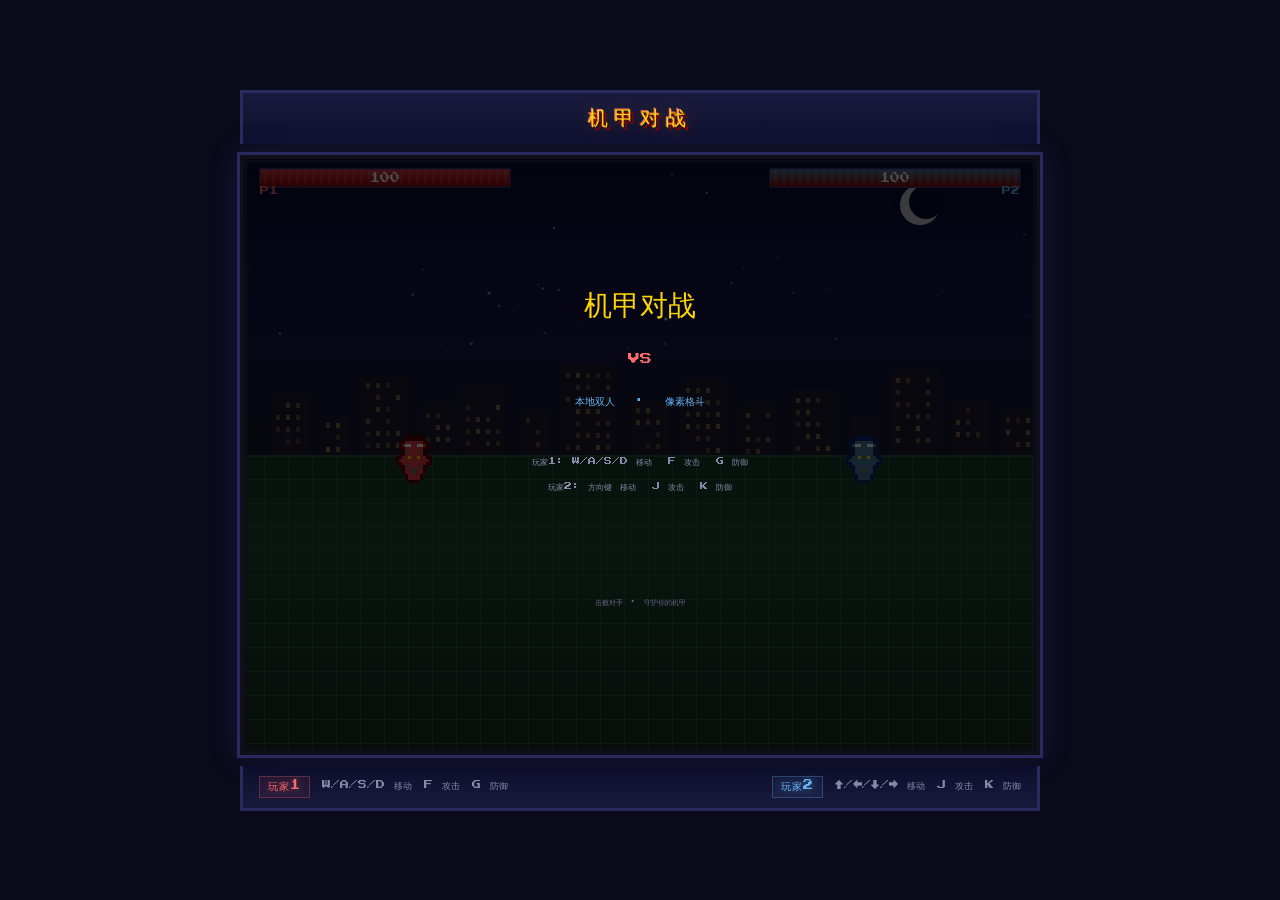
<file: index.html>
<!DOCTYPE html>
<html lang="zh-CN">
<head>
  <meta charset="UTF-8">
  <meta name="viewport" content="width=device-width, initial-scale=1.0">
  <title>像素机甲对战</title>
  <link rel="stylesheet" href="css/style.css">
  <link href="https://fonts.googleapis.com/css2?family=Press+Start+2P&display=swap" rel="stylesheet">
</head>
<body>
  <div id="game-wrapper">
    <div id="title-bar">
      <span id="title-text">机甲对战</span>
    </div>
    <div id="canvas-container">
      <canvas id="gameCanvas" width="800" height="600"></canvas>
    </div>
    <div id="controls-bar">
      <div class="controls-group left">
        <span class="player-tag p1">玩家1</span>
        <span>W/A/S/D 移动</span>
        <span>F 攻击</span>
        <span>G 防御</span>
      </div>
      <div class="controls-group right">
        <span class="player-tag p2">玩家2</span>
        <span>↑/←/↓/→ 移动</span>
        <span>J 攻击</span>
        <span>K 防御</span>
      </div>
    </div>
  </div>
  <script src="js/sprites.js"></script>
  <script src="js/input.js"></script>
  <script src="js/player.js"></script>
  <script src="js/game.js"></script>
  <script src="js/renderer.js"></script>
  <script src="js/hud.js"></script>
  <script src="js/main.js"></script>
</body>
</html>
</file>
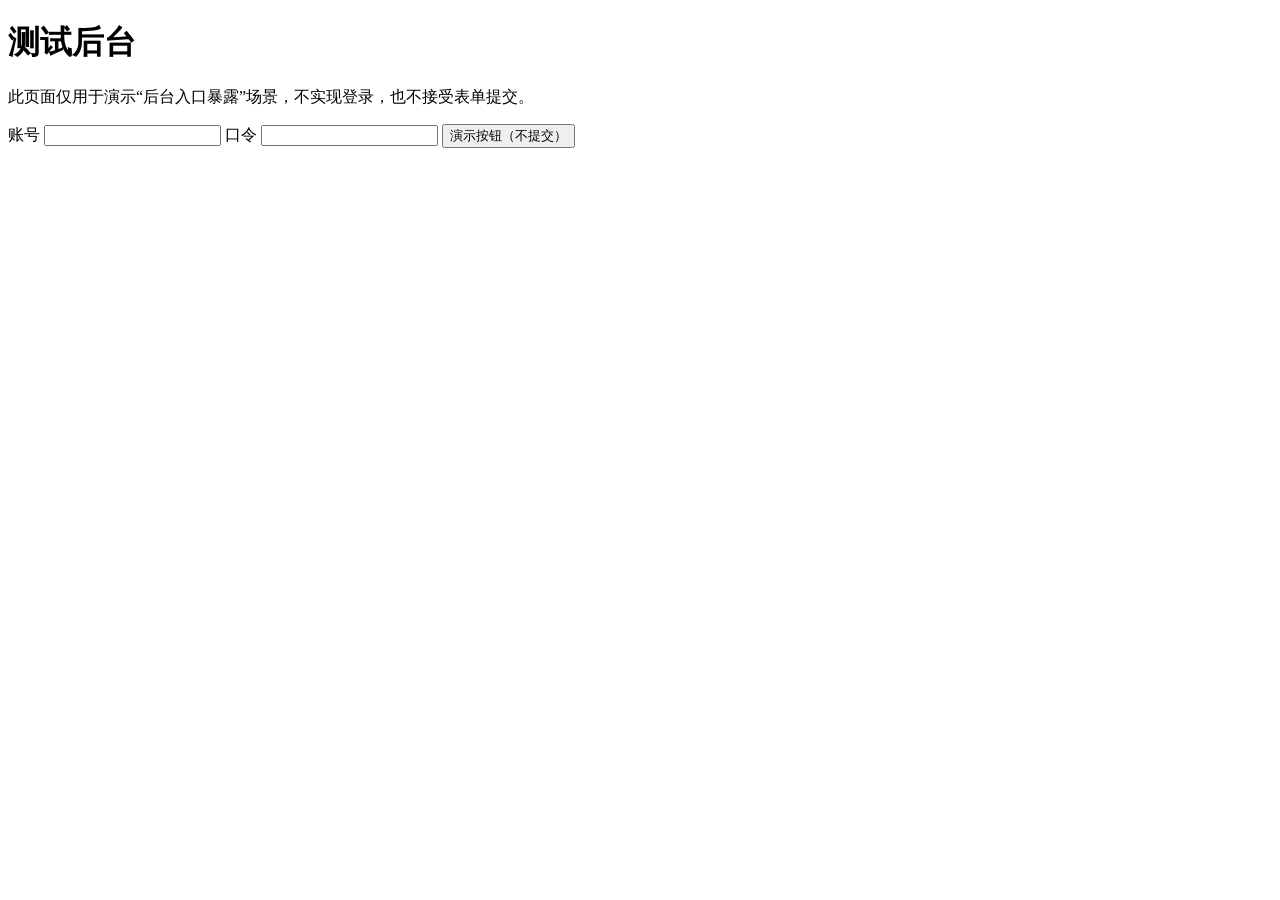
<file: website-security-lab/range/site/weak/admin/index.html>
<!doctype html>
<html lang="zh-CN">
<head>
  <meta charset="utf-8">
  <title>测试后台</title>
</head>
<body>
  <h1>测试后台</h1>
  <p>此页面仅用于演示“后台入口暴露”场景，不实现登录，也不接受表单提交。</p>
  <form>
    <label>账号 <input name="username" autocomplete="off"></label>
    <label>口令 <input name="password" type="password" autocomplete="off"></label>
    <button type="button">演示按钮（不提交）</button>
  </form>
</body>
</html>
</file>
<file: css/style.css>
@import url('https://fonts.googleapis.com/css2?family=Press+Start+2P&display=swap');

* {
  margin: 0;
  padding: 0;
  box-sizing: border-box;
}

body {
  background: #0a0a1a;
  display: flex;
  justify-content: center;
  align-items: center;
  min-height: 100vh;
  font-family: 'Press Start 2P', monospace;
  overflow: hidden;
}

#game-wrapper {
  display: flex;
  flex-direction: column;
  align-items: center;
  gap: 8px;
}

#title-bar {
  width: 800px;
  padding: 12px 0;
  text-align: center;
  background: linear-gradient(180deg, #1a1a3e 0%, #0d0d2b 100%);
  border: 3px solid #2a2a5e;
  border-bottom: none;
  image-rendering: pixelated;
}

#title-text {
  color: #ffd700;
  font-size: 20px;
  letter-spacing: 6px;
  text-shadow:
    3px 3px 0 #8b0000,
    -1px -1px 0 #ff6b6b,
    0 0 20px rgba(255, 215, 0, 0.3);
}

#canvas-container {
  border: 3px solid #2a2a5e;
  line-height: 0;
  box-shadow:
    0 0 30px rgba(100, 100, 255, 0.15),
    inset 0 0 20px rgba(0, 0, 0, 0.5);
}

#gameCanvas {
  display: block;
  width: 800px;
  height: 600px;
  image-rendering: pixelated;
  image-rendering: crisp-edges;
  cursor: none;
}

#controls-bar {
  width: 800px;
  display: flex;
  justify-content: space-between;
  padding: 10px 16px;
  background: linear-gradient(180deg, #0d0d2b 0%, #1a1a3e 100%);
  border: 3px solid #2a2a5e;
  border-top: none;
  font-size: 9px;
  color: #8888aa;
  gap: 20px;
}

.controls-group {
  display: flex;
  align-items: center;
  gap: 12px;
}

.controls-group.left {
  justify-content: flex-start;
}

.controls-group.right {
  justify-content: flex-end;
}

.player-tag {
  padding: 3px 8px;
  font-size: 10px;
  letter-spacing: 1px;
}

.player-tag.p1 {
  color: #ff6b6b;
  text-shadow: 0 0 8px rgba(255, 107, 107, 0.5);
  border: 1px solid #ff6b6b44;
  background: #ff6b6b11;
}

.player-tag.p2 {
  color: #64b5f6;
  text-shadow: 0 0 8px rgba(100, 181, 246, 0.5);
  border: 1px solid #64b5f644;
  background: #64b5f611;
}
</file>
